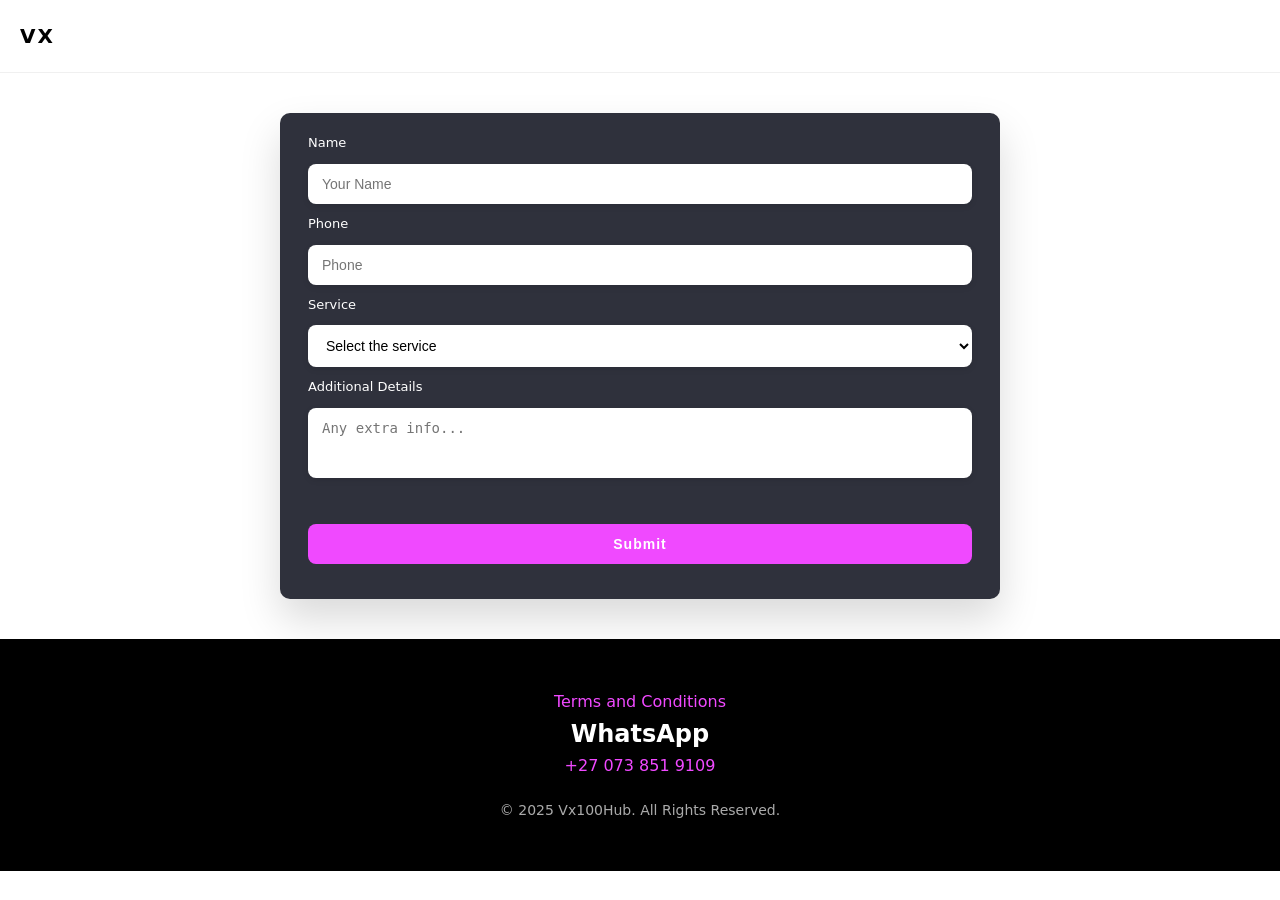
<file: index.html>
<!DOCTYPE html>
<html lang="en">
<head>
  <meta charset="UTF-8">
  <meta name="viewport" content="width=device-width, initial-scale=1.0">
  <title>Form | Vx100Hub</title>
  <link rel="stylesheet" href="style.css">
</head>
<body>
<header>
  <div class="logo">VX</div>
</header>
<main>
  <form id="form">
    <label for="name">Name</label>
    <input type="text" id="name" name="name" required placeholder="Your Name">
    <label for="phone">Phone</label>
    <input type="tel" id="phone" name="phone" required placeholder="Phone" pattern="[0-9]{10,15}" title="Phone numbers must be between 10-15 digits">
    <label for="service">Service</label>
    <select id="service" name="service" required>
      <option value="" disabled selected>Select the service</option>
      <option value="logo-redesign">Logo Redesign</option>
    </select>
    <label for="message">Additional Details</label>
    <textarea id="message" name="message" placeholder="Any extra info..."></textarea>
    <div id="form-message"></div>
    <button type="submit">Submit</button>
  </form>
</main>
  <footer>
  <div id="mail">
    <a href="TermsConditions.html">Terms and Conditions</a>
    <h2>WhatsApp</h2>
    <a href="https://wa.me/27738519109" target="_blank">+27 073 851 9109</a>
  </div>
  <p>© 2025 Vx100Hub. All Rights Reserved.</p>
</footer>
  <script src="script.js"></script>
</body>
</html>
</file>
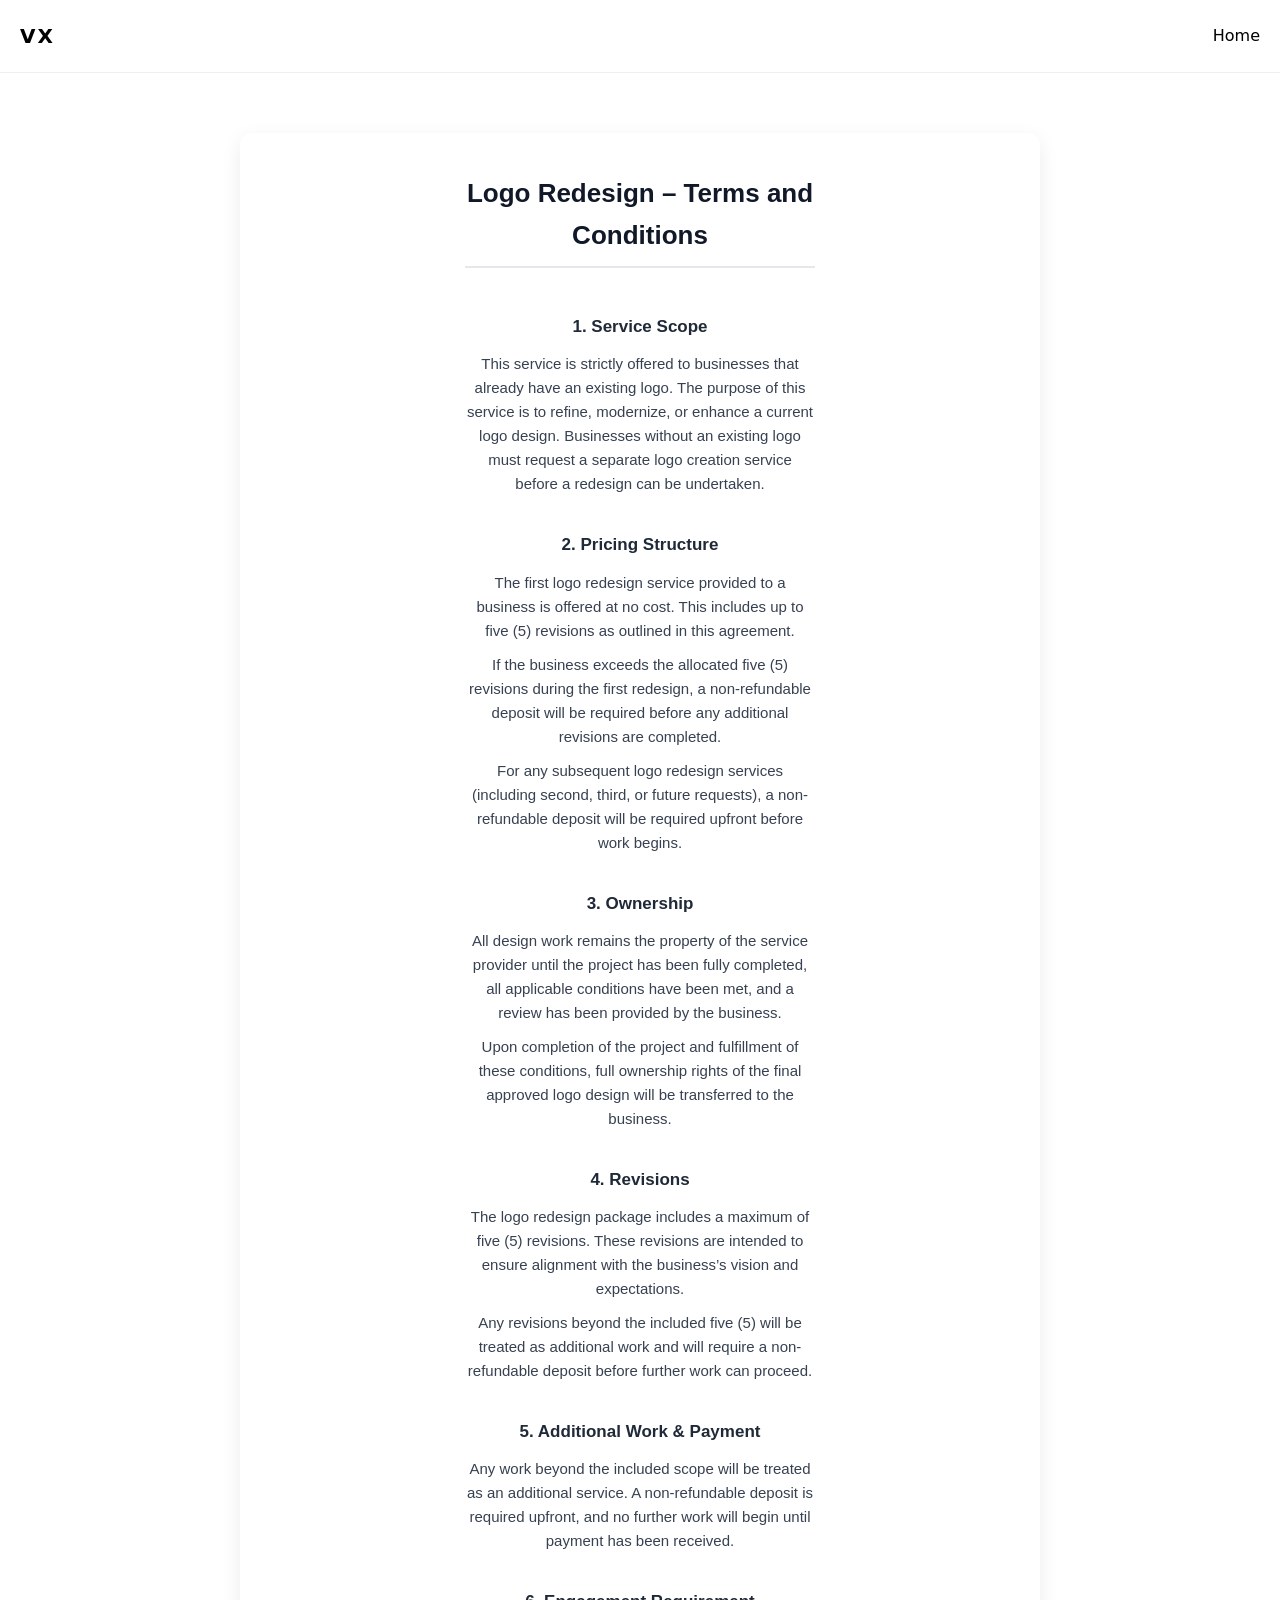
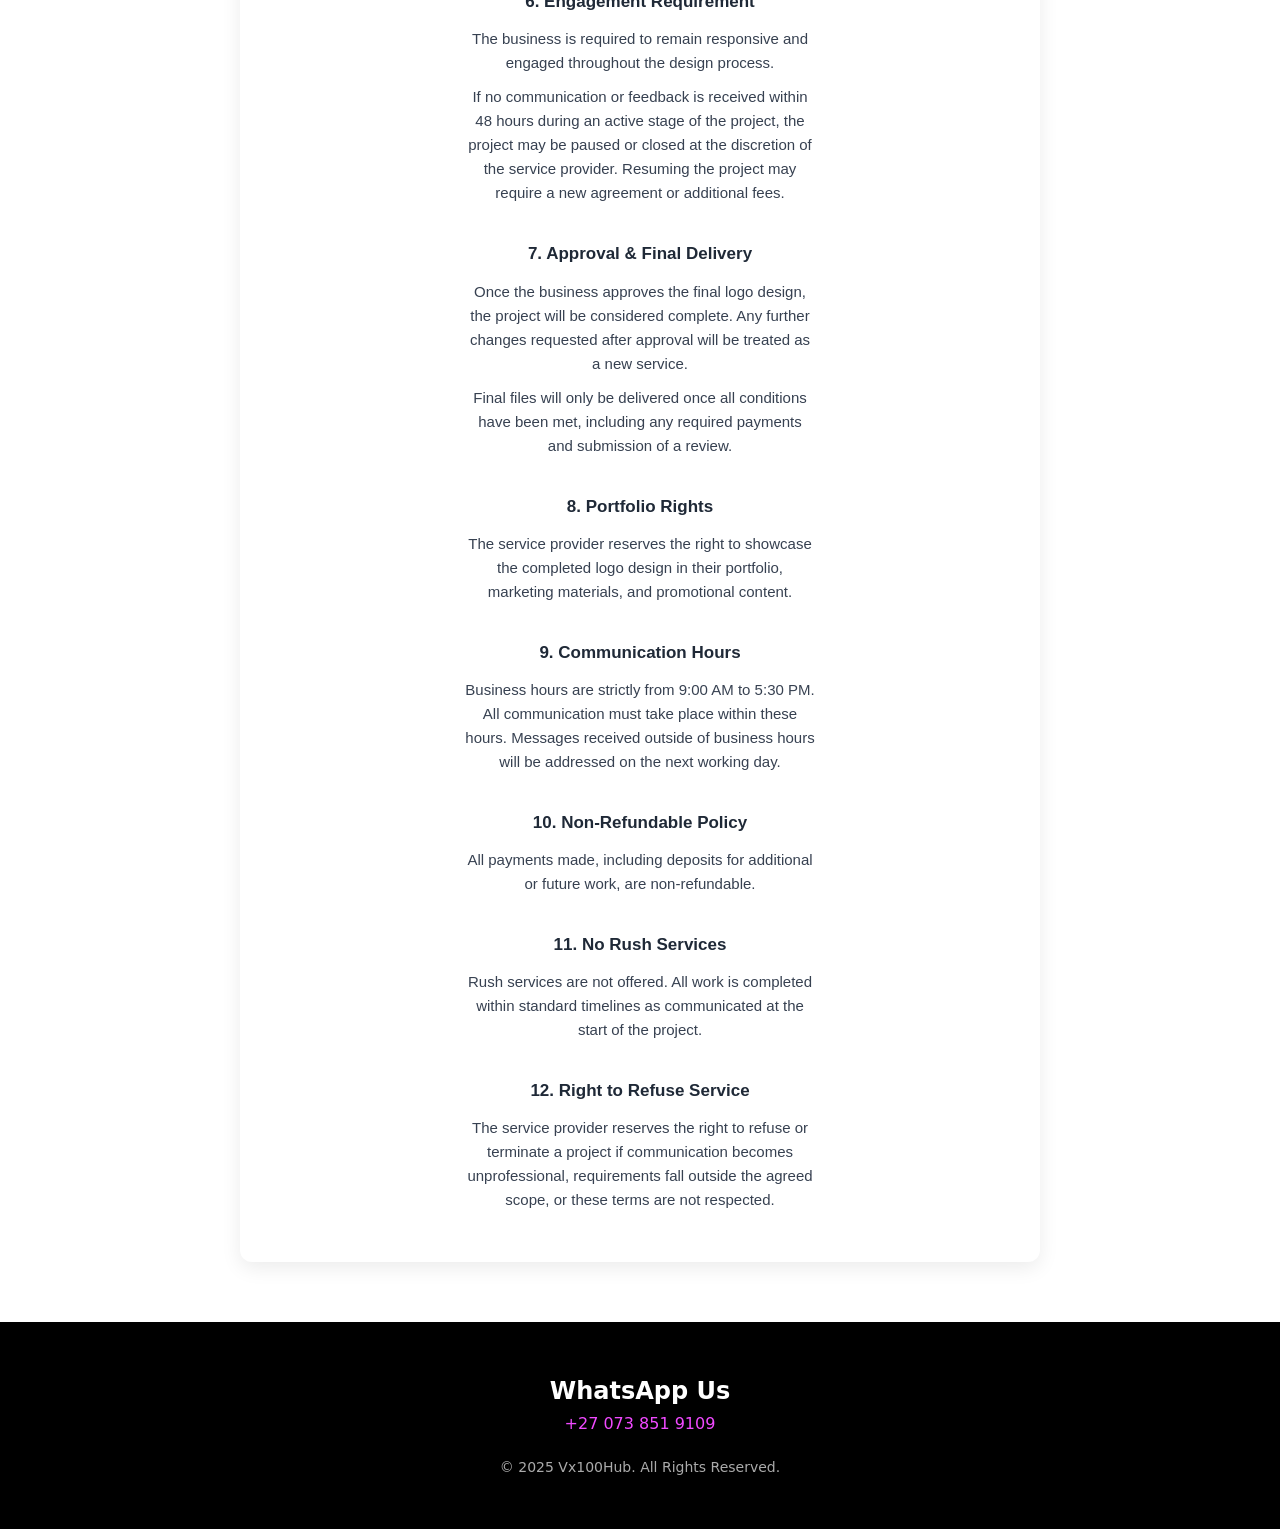
<file: TermsConditions.html>
<!DOCTYPE html>
<html lang="en">
<head>
  <meta charset="UTF-8">
  <meta name="viewport" content="width=device-width, initial-scale=1.0">
  <title>Home | Vx100Hub</title>
  <link rel="stylesheet" href="Terms.css">
</head>
<body>
<header>
  <div class="logo">VX</div>
  <!-- Hamburger -->
  <button class="menu-btn" aria-label="Menu">
    <svg class="hamburger" viewBox="0 0 24 24" width="28" height="28">
      <path d="M4 7H20"/>
      <path d="M4 12H20"/>
      <path d="M4 17H20"/>
    </svg>
  </button>
  <!-- Nav -->
  <nav>
    <ul>
      <li><a href="index.html">Home</a></li>
    </ul>
  </nav>
</header>
  <main>
    <section id="logo-terms">
  <h1 id="title">Logo Redesign – Terms and Conditions</h1>

  <h2 id="service-scope">1. Service Scope</h2>
  <p>This service is strictly offered to businesses that already have an existing logo. The purpose of this service is to refine, modernize, or enhance a current logo design. Businesses without an existing logo must request a separate logo creation service before a redesign can be undertaken.</p>

  <h2 id="pricing-structure">2. Pricing Structure</h2>
  <p>The first logo redesign service provided to a business is offered at no cost. This includes up to five (5) revisions as outlined in this agreement.</p>
  <p>If the business exceeds the allocated five (5) revisions during the first redesign, a non-refundable deposit will be required before any additional revisions are completed.</p>
  <p>For any subsequent logo redesign services (including second, third, or future requests), a non-refundable deposit will be required upfront before work begins.</p>

  <h2 id="ownership">3. Ownership</h2>
  <p>All design work remains the property of the service provider until the project has been fully completed, all applicable conditions have been met, and a review has been provided by the business.</p>
  <p>Upon completion of the project and fulfillment of these conditions, full ownership rights of the final approved logo design will be transferred to the business.</p>

  <h2 id="revisions">4. Revisions</h2>
  <p>The logo redesign package includes a maximum of five (5) revisions. These revisions are intended to ensure alignment with the business’s vision and expectations.</p>
  <p>Any revisions beyond the included five (5) will be treated as additional work and will require a non-refundable deposit before further work can proceed.</p>

  <h2 id="additional-work">5. Additional Work & Payment</h2>
  <p>Any work beyond the included scope will be treated as an additional service. A non-refundable deposit is required upfront, and no further work will begin until payment has been received.</p>

  <h2 id="engagement">6. Engagement Requirement</h2>
  <p>The business is required to remain responsive and engaged throughout the design process.</p>
  <p>If no communication or feedback is received within 48 hours during an active stage of the project, the project may be paused or closed at the discretion of the service provider. Resuming the project may require a new agreement or additional fees.</p>

  <h2 id="approval-delivery">7. Approval & Final Delivery</h2>
  <p>Once the business approves the final logo design, the project will be considered complete. Any further changes requested after approval will be treated as a new service.</p>
  <p>Final files will only be delivered once all conditions have been met, including any required payments and submission of a review.</p>

  <h2 id="portfolio-rights">8. Portfolio Rights</h2>
  <p>The service provider reserves the right to showcase the completed logo design in their portfolio, marketing materials, and promotional content.</p>

  <h2 id="communication-hours">9. Communication Hours</h2>
  <p>Business hours are strictly from 9:00 AM to 5:30 PM. All communication must take place within these hours. Messages received outside of business hours will be addressed on the next working day.</p>

  <h2 id="non-refundable">10. Non-Refundable Policy</h2>
  <p>All payments made, including deposits for additional or future work, are non-refundable.</p>

  <h2 id="no-rush">11. No Rush Services</h2>
  <p>Rush services are not offered. All work is completed within standard timelines as communicated at the start of the project.</p>

  <h2 id="right-to-refuse">12. Right to Refuse Service</h2>
  <p>The service provider reserves the right to refuse or terminate a project if communication becomes unprofessional, requirements fall outside the agreed scope, or these terms are not respected.</p>
</section>
  </main>
<footer>
  <div id="mail">
    <h2>WhatsApp Us</h2>
    <a href="https://wa.me/27738519109" target="_blank">+27 073 851 9109</a>
  </div>
  <p>© 2025 Vx100Hub. All Rights Reserved.</p>
</footer>
  <script src="burger.js"></script>
</body>
</html>
</file>
<file: style.css>
/* =========================
RESET
========================= */
*{
  margin:0;
  padding:0;
  box-sizing:border-box;
}

body{
  font-family: system-ui, -apple-system, sans-serif;
  background:#ffffff;
  color:#000000;
  line-height:1.6;
}

/* =========================
HEADER
========================= */
header{
  display:flex;
  justify-content:space-between;
  align-items:center;
  padding:20px;
  border-bottom:1px solid rgba(0,0,0,0.06);
}

.logo{
  font-weight:700;
  font-size:20px;
  letter-spacing:2px;
}

/* =========================
NAVIGATION (MOBILE ONLY)
========================= */
@media (max-width:1023px){
  nav {
    display: flex;
    justify-content: center;
    align-items: center;
    position: fixed;
    inset: 0;
    background: rgba(0,0,0,0.65);
    backdrop-filter: blur(18px);
    -webkit-backdrop-filter: blur(18px);
    opacity:0;
    pointer-events:none;
    transform: scale(0.96);
    transition: opacity 0.45s ease, transform 0.45s ease;
    z-index: 1000;
  }

  nav.open{
    opacity:1;
    pointer-events:auto;
    transform:scale(1);
  }

  nav ul{
    list-style:none;
    display:flex;
    flex-direction:column;
    align-items:center;
    justify-content:center;
    gap:28px;
    transition: opacity 0.35s ease, transform 0.35s ease;
  }

  nav a{
    text-decoration:none;
    font-size:16px;
    font-weight:300;
    letter-spacing:1.5px;
    color:#fff;
    transition: color 0.3s ease, transform 0.25s ease, opacity 0.3s ease;
  }

  nav a:hover{
    color:#f049ff;
    transform: scale(1.06);
  }

  nav a.active{
    color:#f049ff;
    font-weight:500;
    transform: scale(1.1);
  }

  nav.open ul.scrolled{
    opacity:0.4;
    transform:translateY(-10px);
  }
}

/* =========================
NAV LINKS (DESKTOP/TABLET)
========================= */
@media (min-width:768px){
  nav {
    display: block; /* show nav for tablet+ */
    position: static;
    opacity: 1;
    pointer-events: auto;
    transform: scale(1);
    background: none;
    backdrop-filter: none;
  }

  nav ul{
    list-style: none;
    display:flex;
    gap:32px;
    flex-direction: row;
  }

  .menu-btn{
    display:none; /* hide hamburger on tablet+ */
  }

  nav a{
    text-decoration:none;
    font-weight:500;
    color:#000;
    transition: color 0.3s ease, transform 0.2s ease;
  }

  nav a:hover{
    color:#f049ff;
    transform: scale(1.05);
    border-bottom: 2px solid #f049ff;
    padding-bottom:2px;
  }
}

/* =========================
FORM CONTAINER
========================= */

main{
  display: flex;
  flex-direction: column;
  justify-content: center;       /* center form vertically */
  align-items: stretch;
  background: #2f313c;
  padding: 20px 28px;            /* enough space for airy feel */
  border-radius: 10px;
  margin: 40px auto;
  width: 90%;
  max-width: 720px;
  box-shadow: 0 20px 40px rgba(0,0,0,0.15);
  box-sizing: border-box
}

/* =========================
FORM STRUCTURE
========================= */
#form {
  display: flex;
  flex-direction: column;
  gap: 10px;                     /* more air between inputs */
  flex-grow: 1;
  justify-content: flex-start; /* stretch content proportionally */
  box-sizing: border-box;
}

/* Labels */
label {
  color: #ffffff;
  font-size: 13px;               /* readable but sleek */
  font-weight: 500;
  margin: 0;                     /* remove extra margins for clean look */
}

/* =========================
INPUTS
========================= */
input,
select,
textarea {
  width: 100%;
  padding: 12px 14px;            /* comfortable padding */
  border-radius: 8px;
  border: none;
  background: #ffffff;
  font-size: 14px;               /* readable size */
  outline: none;
  transition: all 0.2s ease;
  box-shadow: 0 2px 6px rgba(0,0,0,0.1);
}

/* Focus state */
input:focus,
select:focus,
textarea:focus {
  box-shadow: 0 0 0 2px #f049ff40;
}

/* Textarea */
textarea {
  resize: none;
  min-height: 70px;              /* enough height but not too big */
}

/* =========================
MESSAGE-BUTTON
========================= */
#form-message {
margin-top: 8px;
margin-bottom: 0;
padding: 0;
text-align: center;
font-size: 14px;
min-height: 18px;
line-height: 1.2;
}

/* =========================
BUTTON
========================= */
button {
  padding: 12px;                 /* slightly smaller for balance */
  border: none;
  margin-bottom: 15px;
  border-radius: 8px;
  background: #f049ff;
  color: #ffffff;
  font-size: 14px;
  font-weight: 600;
  letter-spacing: 1px;
  cursor: pointer;
  transition: all 0.25s ease;
}

/* Hover */

button:hover{
  background:#d63ee4;
  transform:translateY(-1px);
  box-shadow:0 6px 14px rgba(240,73,255,0.35);
}

/* Active */

button:active{
  transform:translateY(0);
  box-shadow:none;
}

/* =========================
FOOTER
========================= */
footer{
  background:#000;
  color:#fff;
  padding:50px 24px;
  text-align: center;
}

#mail{
  margin-bottom:20px;
}

#mail a{
  color:#f049ff;
  text-decoration:none;
  transition: color 0.3s ease, transform 0.2s ease;
}

#mail a:hover {
  transform: scale(1.05);
  border-bottom: 2px solid #f049ff;
  padding-bottom: 2px;
}

footer p{
  font-size:14px;
  color:#aaa;
}
</file>
<file: Terms.css>
/* =========================
RESET
========================= */
*{
  margin:0;
  padding:0;
  box-sizing:border-box;
}

body{
  font-family: system-ui, -apple-system, sans-serif;
  background:#ffffff;
  color:#000000;
  line-height:1.6;
}

/* =========================
HEADER
========================= */
header{
  display:flex;
  justify-content:space-between;
  align-items:center;
  padding:20px;
  border-bottom:1px solid rgba(0,0,0,0.06);
}

.logo{
  font-weight:700;
  font-size:20px;
  letter-spacing:2px;
}

/* =========================
HAMBURGER BUTTON (MOBILE)
========================= */
.menu-btn{
  background:none;
  border:none;
  cursor:pointer;
  padding: 0;
  /* mobile: fixed on right */
  position: static;
  top: 24px;
  right: 24px;
  width: 30px;
  height: 30px;
  z-index: 2000;
  display: flex;
  align-items: center;
  justify-content: center;
}

.hamburger path{
  stroke:#000;
  stroke-width:1.6;
  stroke-linecap:round;
  transform-origin:center;
  transition: transform 0.35s ease, opacity 0.25s ease, stroke 0.25s ease;
}

/* Hamburger → X animation */
.menu-btn.open .hamburger path:nth-child(1){
  transform: translateY(5px) rotate(45deg);
  transform-origin: center; 
  transform-box: fill-box;
  stroke:#fff;
}

.menu-btn.open .hamburger path:nth-child(2){
  opacity:0;
}

.menu-btn.open .hamburger path:nth-child(3){
  transform: translateY(-5px) rotate(-45deg);
  transform-origin: center; 
  transform-box: fill-box;
  stroke:#fff;
}

.menu-btn.open .hamburger{
  transform: scale(1.05);
  transition: transform 0.35s ease;
}

/* =========================
NAVIGATION (MOBILE ONLY)
========================= */
@media (max-width:1023px){
  nav {
    display: flex;
    justify-content: center;
    align-items: center;
    position: fixed;
    inset: 0;
    background: rgba(0,0,0,0.65);
    backdrop-filter: blur(18px);
    -webkit-backdrop-filter: blur(18px);
    opacity:0;
    pointer-events:none;
    transform: scale(0.96);
    transition: opacity 0.45s ease, transform 0.45s ease;
    z-index: 1000;
  }

  nav.open{
    opacity:1;
    pointer-events:auto;
    transform:scale(1);
  }

  nav ul{
    list-style:none;
    display:flex;
    flex-direction:column;
    align-items:center;
    justify-content:center;
    gap:28px;
    transition: opacity 0.35s ease, transform 0.35s ease;
  }

  nav a{
    text-decoration:none;
    font-size:16px;
    font-weight:300;
    letter-spacing:1.5px;
    color:#fff;
    transition: color 0.3s ease, transform 0.25s ease, opacity 0.3s ease;
  }

  nav a:hover{
    color:#f049ff;
    transform: scale(1.06);
  }

  nav a.active{
    color:#f049ff;
    font-weight:500;
    transform: scale(1.1);
  }

  nav.open ul.scrolled{
    opacity:0.4;
    transform:translateY(-10px);
  }
}

/* =========================
NAV LINKS (DESKTOP/TABLET)
========================= */
@media (min-width:768px){
  nav {
    display: block; /* show nav for tablet+ */
    position: static;
    opacity: 1;
    pointer-events: auto;
    transform: scale(1);
    background: none;
    backdrop-filter: none;
  }

  nav ul{
    list-style: none;
    display:flex;
    gap:32px;
    flex-direction: row;
  }

  .menu-btn{
    display:none; /* hide hamburger on tablet+ */
  }

  nav a{
    text-decoration:none;
    font-weight:500;
    color:#000;
    transition: color 0.3s ease, transform 0.2s ease;
  }

  nav a:hover{
    color:#f049ff;
    transform: scale(1.05);
    border-bottom: 2px solid #f049ff;
    padding-bottom:2px;
  }
}

/* =============================== */
/* Logo Redesign Terms Section CSS */
/* Mobile-first (default) */
/* =============================== */

/* Section container - mobile first */
main #logo-terms {
  max-width: 100%;
  margin: 30px 15px;
  padding: 25px 15px;
  background: #ffffff;
  border-radius: 12px;
  box-shadow: 0 6px 20px rgba(0, 0, 0, 0.08);
  font-family: Arial, sans-serif;
  line-height: 1.6;
  color: #1f2937;

  display: flex;
  flex-direction: column;
  align-items: center;
  text-align: center;
}

/* Constrain all text */
main #logo-terms h1,
main #logo-terms h2,
main #logo-terms p {
  max-width: 350px;
  width: 100%;
}

/* Title */
main #logo-terms #title {
  font-size: 22px;
  font-weight: 700;
  margin-bottom: 15px;
  color: #111827;
  border-bottom: 2px solid #e5e7eb;
  padding-bottom: 8px;
}

/* Headings */
main #logo-terms h2 {
  font-size: 16px;
  font-weight: 600;
  margin-top: 20px;
  margin-bottom: 6px;
}

/* Paragraphs */
main #logo-terms p {
  font-size: 14px;
  margin-bottom: 10px;
  color: #374151;
}

/* Space between heading and paragraph */
main #logo-terms h2 + p {
  margin-top: 4px;
}

/* Strong highlights */
main #logo-terms strong {
  color: #000;
}

/* =============================== */
/* Tablet & Desktop adjustments */
/* =============================== */
@media (min-width: 600px) {
  main #logo-terms {
    max-width: 800px;
    margin: 60px auto;
    padding: 40px 30px;
  }

  main #logo-terms #title {
    font-size: 26px;
    margin-bottom: 20px;
    padding-bottom: 10px;
  }

  main #logo-terms h2 {
    font-size: 17px;
    margin-top: 25px;
    margin-bottom: 8px;
  }

  main #logo-terms p {
    font-size: 15px;
  }
}
/* =========================
FOOTER
========================= */
footer{
  background:#000;
  color:#fff;
  padding:50px 24px;
  text-align: center;
}

#mail{
  margin-bottom:20px;
}

#mail a{
  color:#f049ff;
  text-decoration:none;
  transition: color 0.3s ease, transform 0.2s ease;
}

#mail a:hover {
  transform: scale(1.05);
  border-bottom: 2px solid #f049ff;
  padding-bottom: 2px;
}

footer p{
  font-size:14px;
  color:#aaa;
}
</file>
